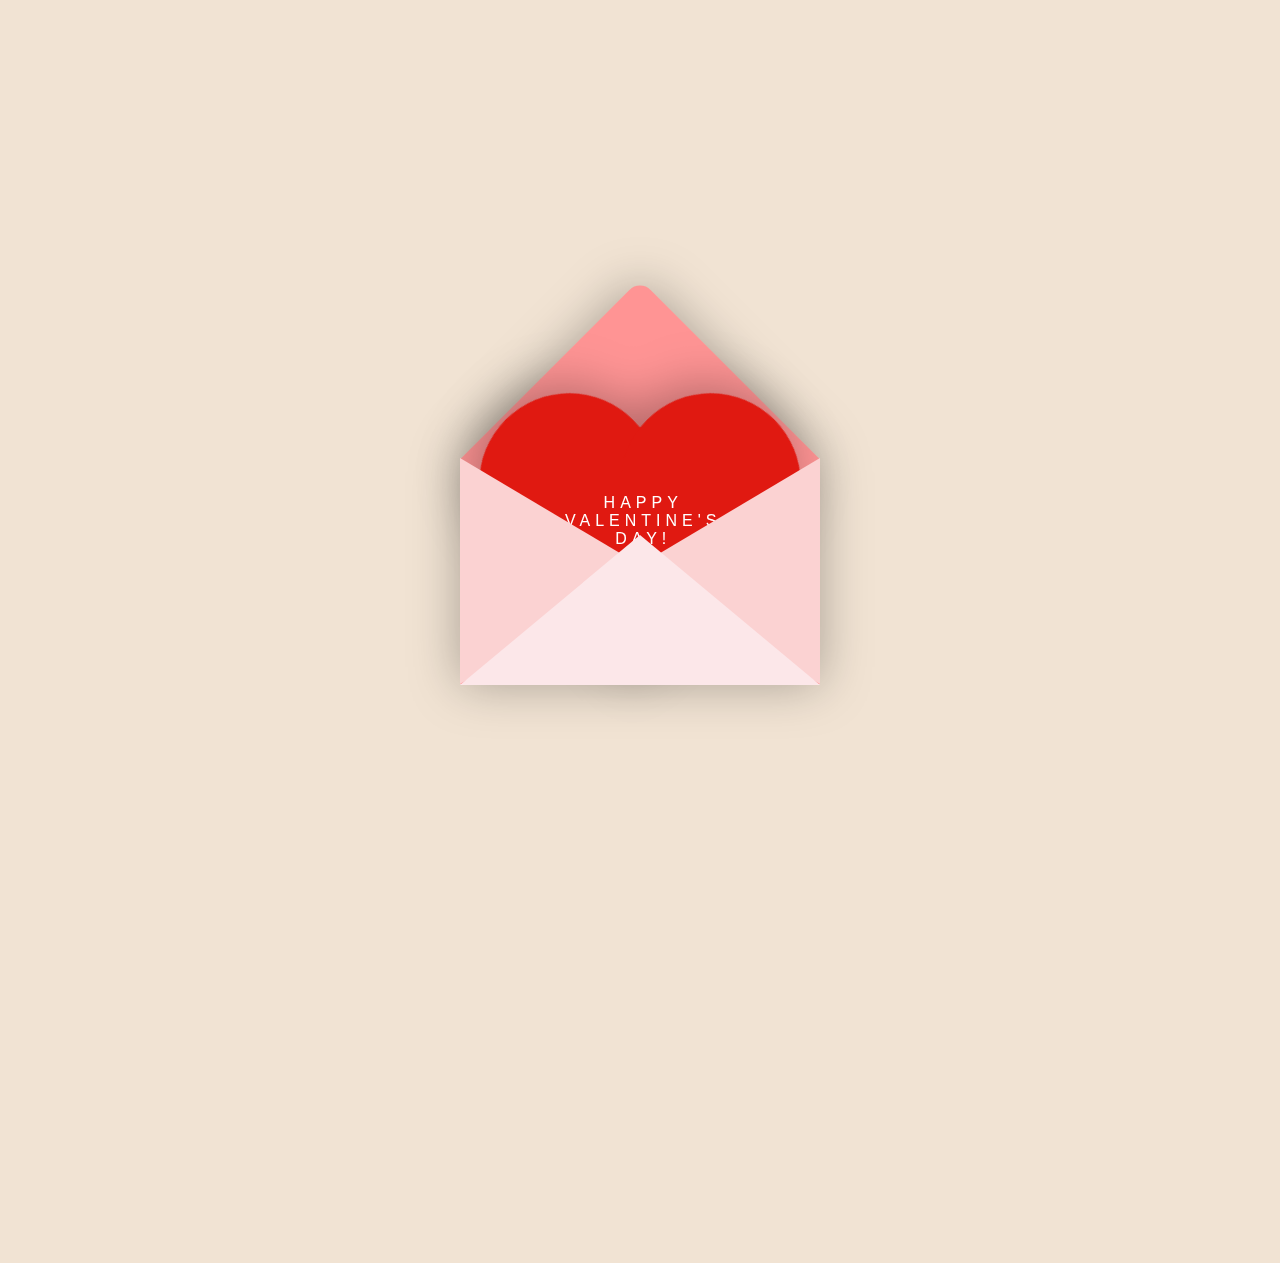
<file: carta/carta.html>
<!DOCTYPE html>
<html lang="en">
<head>
  <meta charset="UTF-8">
  <title>Lily</title>
  <link rel="stylesheet" href="./styleCarta.css">
  <link rel="shortcut icon" href="./assets/icon.png" type="image/x-icon" />
</head>
<body>

   

<div class="valentines-day">
  <div class="envelope"></div>
  <div class="heart"></div>
  <div class="text">HAPPY <br>VALENTINE'S <br>DAY!</div>
  <div class="front"></div>
</div>

<div id="card">
  <div class="side one">
    <div><a class="spoti" href="https://open.spotify.com/track/6U7yEVppOLVvWCKYnSAjC6?si=2406ab5ba568496d"><img class="imgspo" src="./assets/descarga.png" alt=""></a></div>
    <div><a class="spoti" href="https://open.spotify.com/track/6vrUTGn5p8IrfTZ0J6sIVM?si=b80c7274b661419a"><img class="imgspo" src="./assets/descarga.png" alt=""></a></div>
  </div>
  <div class="side two">
    <h2>De: Alfredito</h2>
    <p>Hola Gigi, aunque no te vea hoy en persona quería darte un detallito, la página y esta cartita. </p>
    <p>Antes que nada, que sepas que te quiero muchísimo y hablar contigo me hace muy feliz.</p>
    <p>Eres ese cuento del que no quiero saber final, por eso perdón por preocuparme de tantas cosas, siento que a veces puede llegar a ser molesto.</p>
    <p>Si hubieran dicho hace un año que hoy seguiríamos hablando, no me lo hubiera creído para nada. Me alegro que sigamos aquí, gracias por haberme buscado.</p>
    <p>Gracias por todos los momentos que hemos pasado desde que volvimos a hablar, desde retomar el Minecraft hasta las veces que hemos salido, muchas gracias por haberme invitado a las fiestas <3 </p>
    <p>Diría más cosas, pero la verdad no quiero que la carta sea de que muuy de enamorado para no incomodarte ya que siempre tengo en mente tu postura en lo de "nosotros" si se puede decir así.</p>
    <p>Entonces pues eso, gracias por aguantarme, te quiero un montón hoy y siempre. </p>
    <p> Feliz San Valentín <3</p>


    </div>

</div>

<script src='https://cdnjs.cloudflare.com/ajax/libs/jquery/3.2.1/jquery.min.js'></script>
<script src="./scriptCarta.js"></script>

</body>
</html>
</file>
<file: carta/styleCarta.css>
@import url('https://fonts.googleapis.com/css?family=Sacramento');

#card {
   height:900px;
   width:4000px;
   margin:5em auto;
   position:relative;
  top: -15px;
   left: 25%;
   display:flex;
   visibility:hidden;
}
#card h2 {
   font-size:3em;
   margin:0;
   color:pink;
   text-align: center;
}
#card p {
   font-size: 1.5em;
   text-align: justify;
   padding-left: 30px; /* Espacio en blanco a la izquierda */
   padding-right: 30px; /* Espacio en blanco a la derecha */
}


.side {
   background:#eee;
   height:550px;
   width:400px;
/*    border:1px solid red; */
   padding:10px;
}
.side.one {
   width:200px;
  height: 1200px;
   background:linear-gradient(90deg, #fff, #fff 40%, #ddd);
}
.side.two {
    height: 1200px;
   background:linear-gradient(-90deg, #fff, #fff 40%, #f0f0f0);
}

body {
   display: flex;
   align-items: center;
   justify-content: center;
   height: 1000px;
   font-family: 'Sacramento';
   background-color: #f1e3d3;

 }
 
 .valentines-day {
   position: fixed;
   cursor: pointer;
 }
 
 .envelope {
   position: relative;
   filter: drop-shadow(0 0 25px rgba(0,0,0,.3));
 }
 
 .envelope:before {
   content:"";
   position: absolute;
   width:254px;
   height:254px;
   background-color: #ff9494;
   transform: rotate(-45deg);
   border-radius: 0 15px 0 0;
   left:-37px;
   top:-82px;
 }
 
 .envelope:after {
   content:"";
   position: absolute;
   background-color: #ff9494;
   width:360px;
   height:225px;
   left:-90px;
   top:45px;
 }
 
 .heart {
   position: relative;
   background-color: #e01911;
   display: inline-block;
   height: 180px;
   top:50px;
   left:0;
   transform: rotate(-45deg);
   width:180px;
   filter: drop-shadow(0 -10px 25px rgba(0,0,0,.3));
   transition: .5s;
 }
   
 .heart:before, .heart:after {
   content:"";
   background-color: #e01911;
   border-radius:50%;
   height: 180px;
   width: 180px;
   position: absolute;
   }
   
 .heart:before {
   top:-100px;
   left:0;}
   
 .heart:after {
   left:100px;
   top:0;}
 
 .front {
   position: absolute;
   width:0;
   height:0;
   border-right: 190px solid #fbd2d2;
   border-top: 113px solid transparent;
   border-bottom: 113px solid transparent;
   top:44px;
   left:80px;
   z-index:4;
 }
 
 .front:before {
   content:"";
   position: absolute;
   width:0;
   height:0;
   border-left: 190px solid #fbd2d2;
   border-top: 113px solid transparent;
   border-bottom: 113px solid transparent;
   top:-113px;
   left:-170px;
 }
 
 .front:after {
   width:0;
   height:0;
   position: absolute;
   content:"";
   border-bottom: 150px solid #fce7e9;
   border-right:180px solid transparent;
   border-left: 180px solid transparent;
   top:-36px;
   left:-170px;
 }
 
 .text {
   position: absolute;
   font-family: arial;
   letter-spacing:5px;
   text-align: center;
   color: white;
   z-index:2;
   top:80px;
   left:15px;
   transition: .5s;
 }
 
 .valentines-day:hover .heart {
   transform: translateY(-50px) rotate(-45deg);
 }
 
 .valentines-day:hover .text {
   transform: translateY(-50px);
 }
 
 
.spoti {
  width: 50px;
  height: 50px;
  background: none;
  border: none;
}

.imgspo {

  width: 50px;
  height: 50px;
}
</file>
